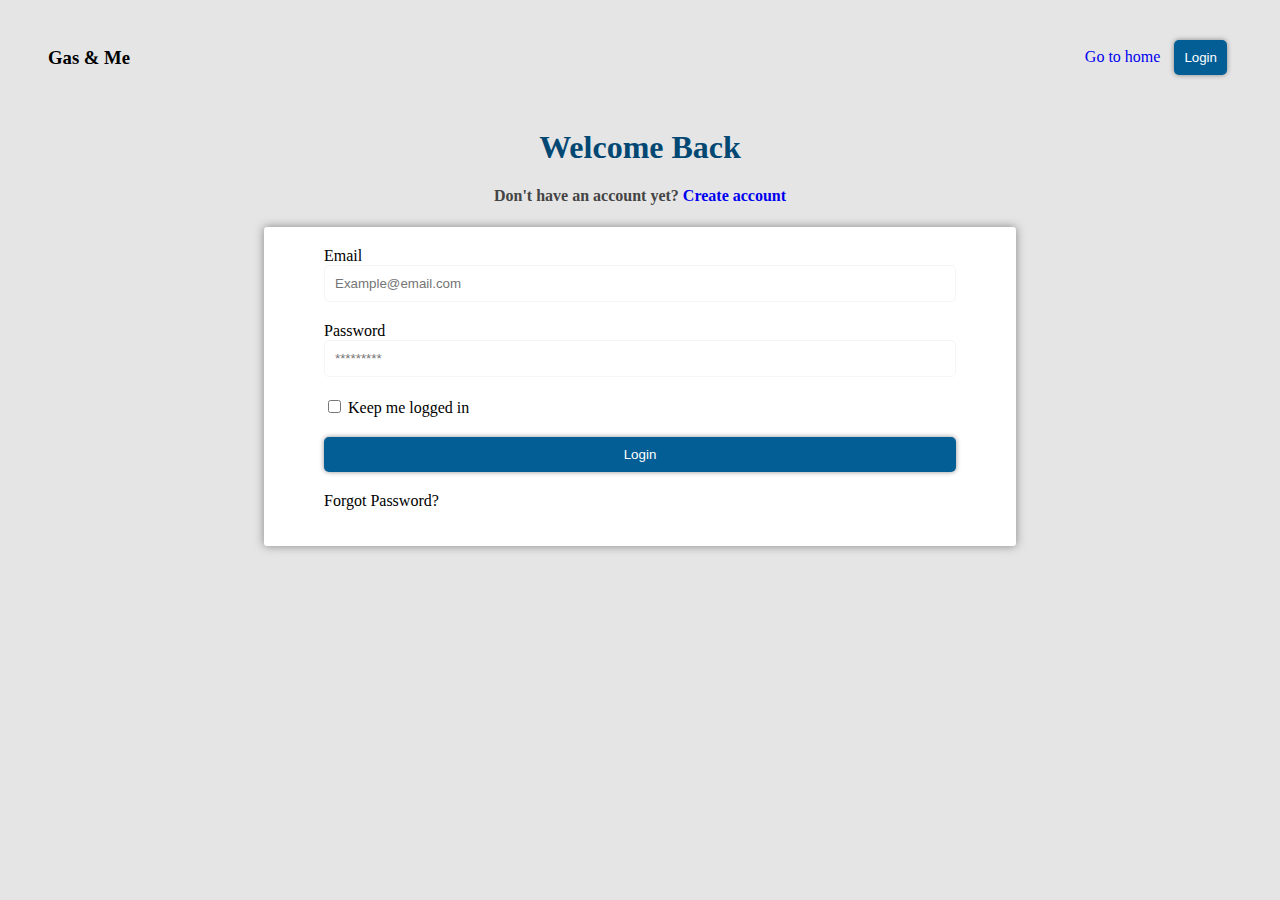
<file: pages/index.html>
<html lang="en">

<head>
    <meta charset="UTF-8">
    <meta http-equiv="X-UA-Compatible" content="IE=edge">
    <meta name="viewport" content="width=device-width, initial-scale=1.0">
    <link rel="stylesheet" href="../styles/index.css">
    <title>Login Page</title>

</head>

<body>
    <div class="container">
        <header>
            <div class="logo">
                <h3> Gas & Me</h3>
            </div>
            <div class="tool-bar">
                <li><a href="#">Go to home</a></li>
                <li><Button>Login</Button></li>

            </div>
        </header>
        <div class="top-text">
            <h1>Welcome Back</h1>
            <h4>Don't have an account yet? <a href="#">Create account</a></h4>
        </div>


        <div class="login-box">
            <form action="">
                <div class="form-group">
                    <label for="email">
                        Email
                    </label>
                    <input type="email" id="email" name="email" placeholder="Example@email.com">

                </div>
                <div class="form-group">
                    <label for="password">
                        Password
                    </label>
                    <input type="password" id="password" name="password" placeholder="*********">
                    <span>
                </div>
                <div class="form-group">

                    <input type="checkbox" name="checkbox" id="">
                    <label for="checkbox">Keep me logged in</label>
                </div>
                <div class="form-group">

                    <button type="submit">Login</button>
                </div>
                </span>
                Forgot Password?
            </form>
        </div>

    </div>

</body>

</html>
</file>
<file: styles/index.css>
body {
  background: #e5e5e5;
}
a{
    text-decoration: none;
}
li{
    margin: 0 5;
}
.container header {
  display: flex;
  justify-content: space-between;
  align-items: center;
  padding: 20px 40px;
}
.container header li {
  display: inline;
}
.container .top-text {
  text-align: center;
}
.top-text h1 {
  color: #024873;
}
.top-text h4 {
  color: #444;
}

.container .login-box {
  width: 50%;
  margin: 0 auto;
  padding: 20px 60px;
  height: auto;
  background: #fff;
  border-radius: 3px;
  box-shadow: 0 0 10px rgba(70, 70, 70, 0.6);
}
.container .login-box .form-group label:nth-child(1) {
  display: block;
}
.form-group {
  margin-bottom: 20px;
}
.form-group input[type="email"],
.form-group input[type="password"] {
  outline: none;
  width: 100%;
  border-radius: 5px;
  padding: 10px;
  border: none;
  border: 1px solid whitesmoke;
}
form button,
li button {
  background: #035e96;
  outline: none;
  border: none;
  padding: 10px;
  border-radius: 5px;
  box-shadow: 0 0 5px rgba(70, 70, 70, 0.6);
  color: #fff;
}
form button {
  width: 100%;
}
</file>
